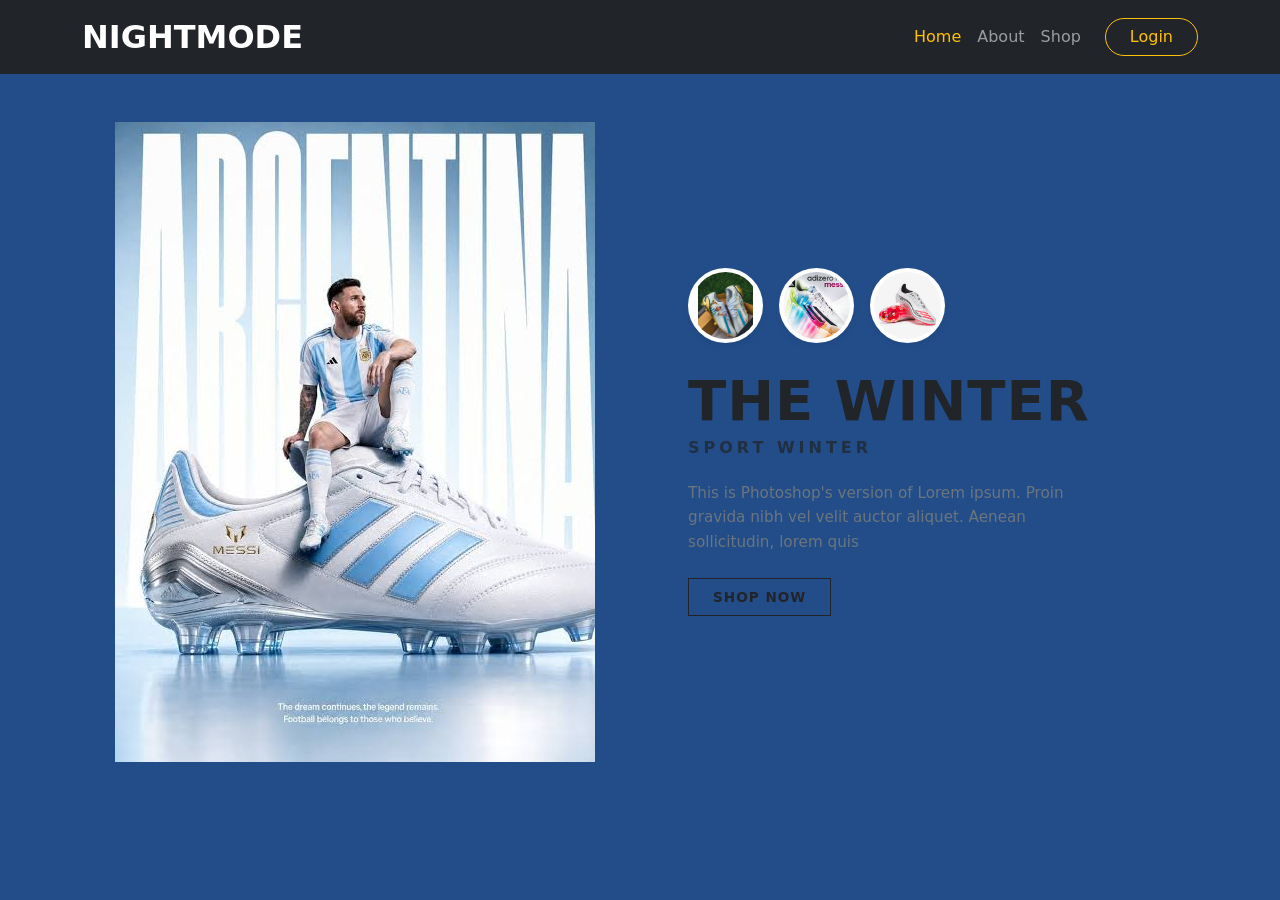
<file: index.html>
<!DOCTYPE html>
<html lang="en">
<head>
  <meta charset="UTF-8">
  <meta name="viewport" content="width=device-width, initial-scale=1.0">
  <title>Home</title>
  
  <link href="https://cdn.jsdelivr.net/npm/bootstrap@5.3.3/dist/css/bootstrap.min.css" rel="stylesheet">
  <link rel="stylesheet" href="style.css">
</head>
<body>

<nav class="navbar navbar-expand-lg navbar-dark bg-dark">
  <div class="container">
    <a class="navbar-brand fw-bold fs-2" href="index.html">NIGHTMODE</a>

    <button class="navbar-toggler" type="button" data-bs-toggle="collapse" data-bs-target="#menu">
      <span class="navbar-toggler-icon"></span>
    </button>

    <div class="collapse navbar-collapse" id="menu">
      <ul class="navbar-nav ms-auto align-items-center">
        <li class="nav-item">
          <a class="nav-link active text-warning" href="index.html">Home</a>
        </li>
        <li class="nav-item">
          <a class="nav-link" href="about.html">About</a>
        </li>
        <li class="nav-item">
          <a class="nav-link" href="shop.html">Shop</a>
        </li>
      </ul>
      <a href="login.html" class="btn btn-outline-warning rounded-pill ms-lg-3 px-4 mt-2 mt-lg-0">
        Login
      </a>
    </div>
  </div>
</nav>
<section class="hero-section py-5 d-flex align-items-center" >
  <div class="container">
    <div class="row align-items-center">
      
      <div class="col-md-6 text-center mb-4 mb-md-0">
        <img src="image/images (7).jpeg" alt="Blue Football Boot" class="img-fluid main-boot-img">
      </div>
      
      <div class="col-md-6 text-center text-md-start ps-md-5">
        
        <div class="d-flex justify-content-center justify-content-md-start gap-3 mb-4">
          <img src="image/images (8).jpeg" alt="Detail 1" class="rounded-circle bg-white p-1" style="width: 75px; height: 75px; object-fit: contain; box-shadow: 0 4px 6px rgba(0,0,0,0.05);">
          <img src="image/images (9).jpeg" alt="Detail 2" class="rounded-circle bg-white p-1" style="width: 75px; height: 75px; object-fit: contain; box-shadow: 0 4px 6px rgba(0,0,0,0.05);">
          <img src="image/images (10).jpeg" alt="Detail 3" class="rounded-circle bg-white p-1" style="width: 75px; height: 75px; object-fit: contain; box-shadow: 0 4px 6px rgba(0,0,0,0.05);">
        </div>
        
        <h1 class="fw-bold text-uppercase display-4 mb-1" style="letter-spacing: 1px; color: #212529;">The Winter</h1>
        <h6 class="text-uppercase fw-semibold mb-4 text-muted" style="letter-spacing: 4px;">Sport Winter</h6>
        
        <p class="text-secondary mb-4 col-lg-10 px-0" style="font-size: 0.95rem; line-height: 1.6;">
          This is Photoshop's version of Lorem ipsum. Proin gravida nibh vel velit auctor aliquet. Aenean sollicitudin, lorem quis
        </p>
        
        <a href="shop.html" class="btn btn-outline-dark rounded-0 px-4 py-2 text-uppercase fw-semibold" style="letter-spacing: 1px; font-size: 0.85rem; border-width: 1px;">
          Shop Now
        </a>
        
      </div>
    </div>
  </div>
</section>

<script src="https://cdn.jsdelivr.net/npm/bootstrap@5.3.3/dist/js/bootstrap.bundle.min.js"></script>
</body>
</html>
</file>
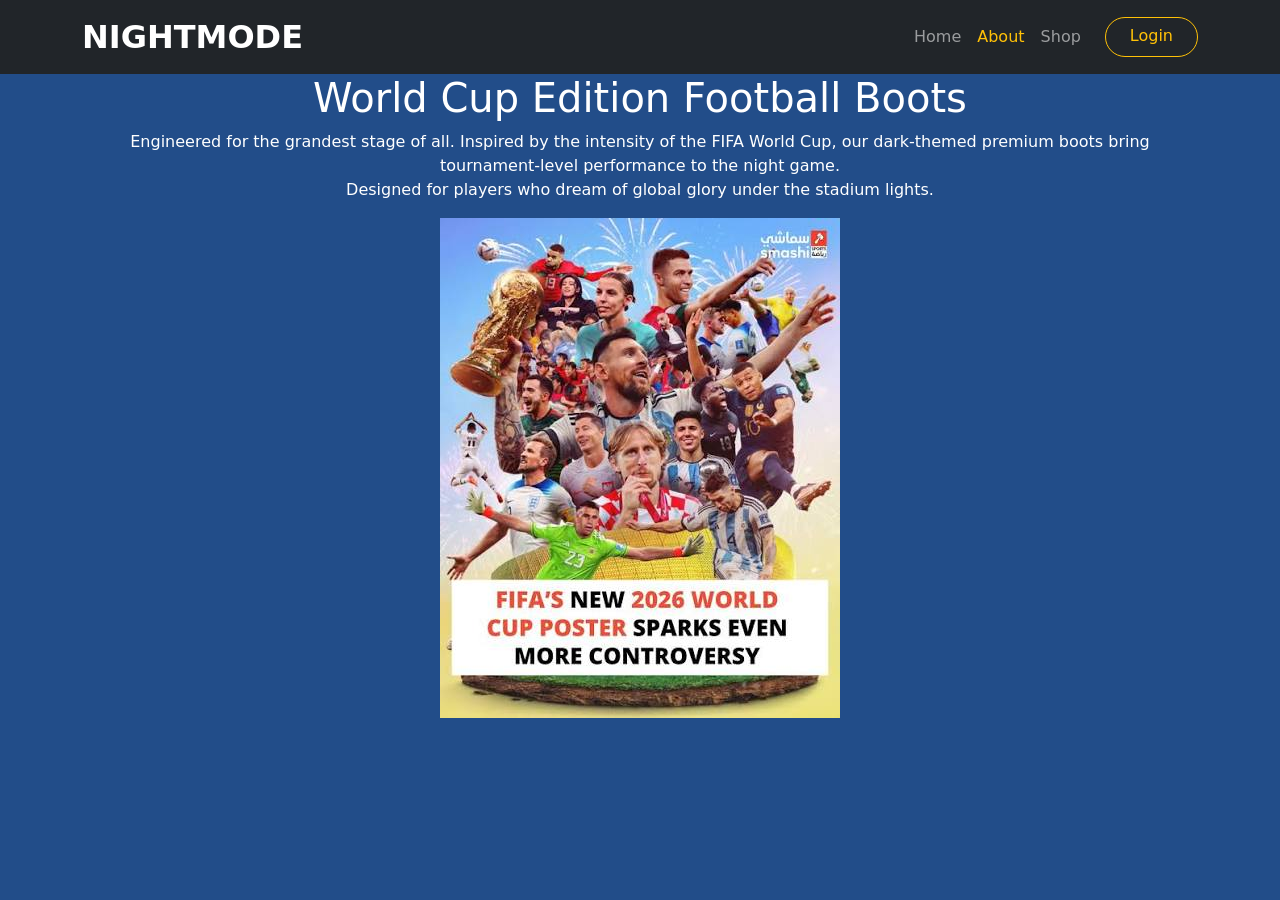
<file: about.html>
<!DOCTYPE html>
<html lang="en">
<head>
    <meta charset="UTF-8">
    <meta name="viewport" content="width=device-width, initial-scale=1.0">
    <title>About - Nightmode</title>

    <link href="https://cdn.jsdelivr.net/npm/bootstrap@5.3.3/dist/css/bootstrap.min.css" rel="stylesheet">
    <link rel="stylesheet" href="style.css">
</head>

<body>


<nav class="navbar navbar-expand-lg navbar-dark bg-dark">
    <div class="container">
        <a class="navbar-brand fw-bold fs-2" href="index.html">NIGHTMODE</a>

        <button class="navbar-toggler" type="button" data-bs-toggle="collapse" data-bs-target="#menu">
            <span class="navbar-toggler-icon"></span>
        </button>

        <div class="collapse navbar-collapse" id="menu">
            <ul class="navbar-nav ms-auto">
                <li class="nav-item">
                    <a class="nav-link " href="index.html">Home</a>
                </li>

                <li class="nav-item">
                    <a class="nav-link active text-warning" href="about.html">About</a>
                </li>

                <li class="nav-item">
                    <a class="nav-link" href="shop.html">Shop</a>
                </li>

            <a href="login.html" class="btn btn-outline-warning rounded-pill ms-3 px-4">
                Login
            </a>
        </div>
    </div>
</nav>

<!-- About -->
<section class="about-section">
    <div class="container text-center">

        <h1 class="about-title">
            World Cup Edition Football Boots
        </h1>

        <p class="about-text">
            Engineered for the grandest stage of all. Inspired by the intensity of the FIFA
            World Cup, our dark-themed premium boots bring tournament-level performance to
            the night game.
            <br>
            Designed for players who dream of global glory under the stadium lights.
        </p>

        <img src="image/images (2).jpeg"
             class="img-fluid about-img"
             alt="Football Boots">

    </div>
</section>

<script src="https://cdn.jsdelivr.net/npm/bootstrap@5.3.3/dist/js/bootstrap.bundle.min.js"></script>

</body>
</html>
</file>
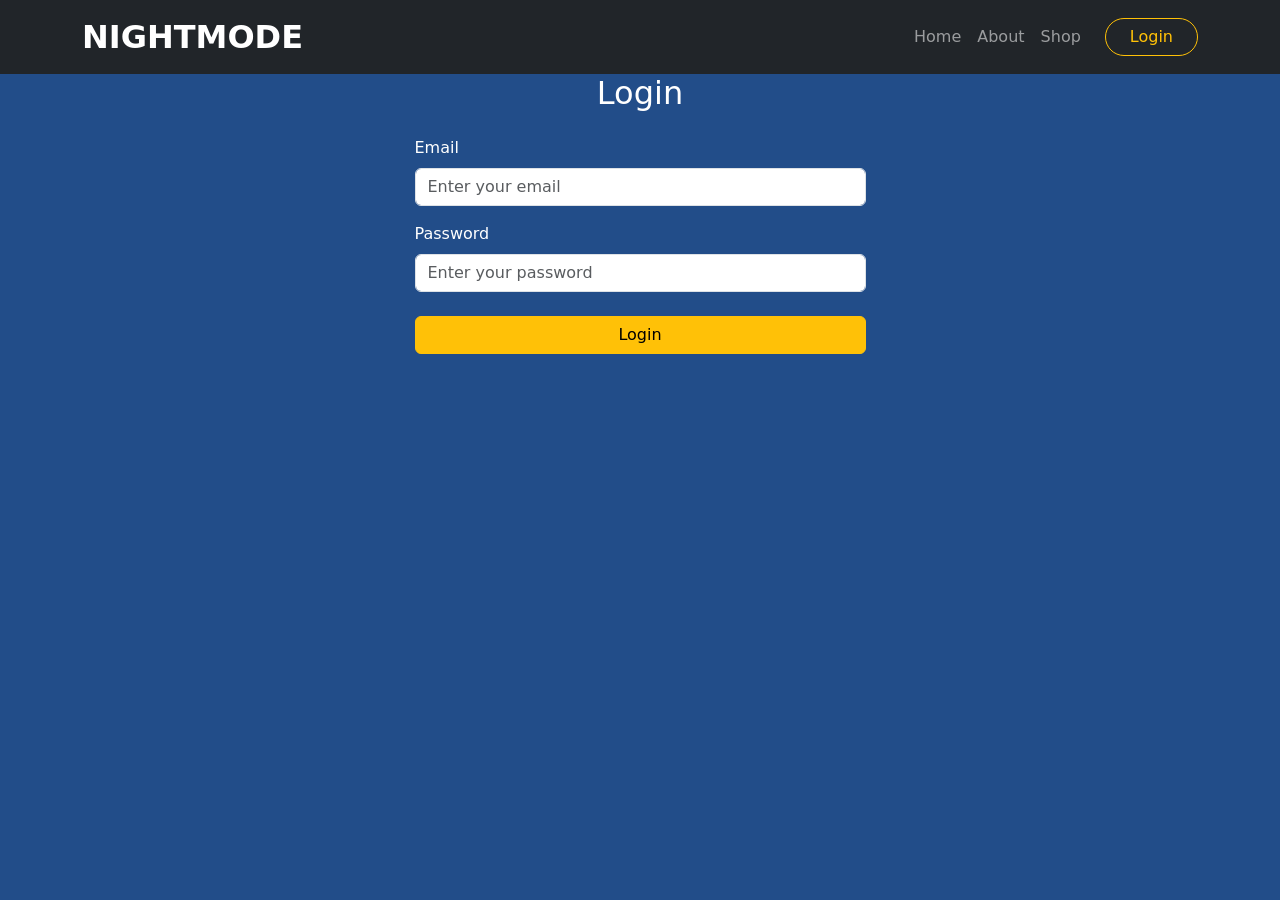
<file: login.html>
<!DOCTYPE html>
<html lang="en">
<head>
    <meta charset="UTF-8">
    <meta name="viewport" content="width=device-width, initial-scale=1.0">
    <title>Nightmode - Login</title>

    <link href="https://cdn.jsdelivr.net/npm/bootstrap@5.3.3/dist/css/bootstrap.min.css" rel="stylesheet">
    <link rel="stylesheet" href="style.css">
</head>

<body>

<!-- Navbar -->
<nav class="navbar navbar-expand-lg navbar-dark bg-dark">
    <div class="container">
        <a class="navbar-brand fw-bold fs-2" href="index.html">NIGHTMODE</a>

        <button class="navbar-toggler" type="button" data-bs-toggle="collapse" data-bs-target="#menu">
            <span class="navbar-toggler-icon"></span>
        </button>

        <div class="collapse navbar-collapse" id="menu">
            <ul class="navbar-nav ms-auto">
                <li class="nav-item"><a class="nav-link" href="index.html">Home</a></li>
                <li class="nav-item"><a class="nav-link" href="about.html">About</a></li>
                <li class="nav-item"><a class="nav-link" href="shop.html">Shop</a></li>
            </ul>

            <a href="login.html" class="btn btn-outline-warning rounded-pill ms-3 px-4">
                Login
            </a>
        </div>
    </div>
</nav>


<section class="login-section">
    <div class="container">

        <div class="row justify-content-center">

            <div class="col-lg-5 col-md-7">

                <div class="login-card">

                    <h2 class="text-center mb-4">Login</h2>

                    <form>

                        <div class="mb-3">
                            <label class="form-label">Email</label>
                            <input type="email" class="form-control" placeholder="Enter your email">
                        </div>

                        <div class="mb-4">
                            <label class="form-label">Password</label>
                            <input type="password" class="form-control" placeholder="Enter your password">
                        </div>

                        <button class="btn btn-warning w-100">
                            Login
                        </button>

                    </form>

                </div>

            </div>

        </div>

    </div>
</section>

<script src="https://cdn.jsdelivr.net/npm/bootstrap@5.3.3/dist/js/bootstrap.bundle.min.js"></script>

</body>
</html>
</file>
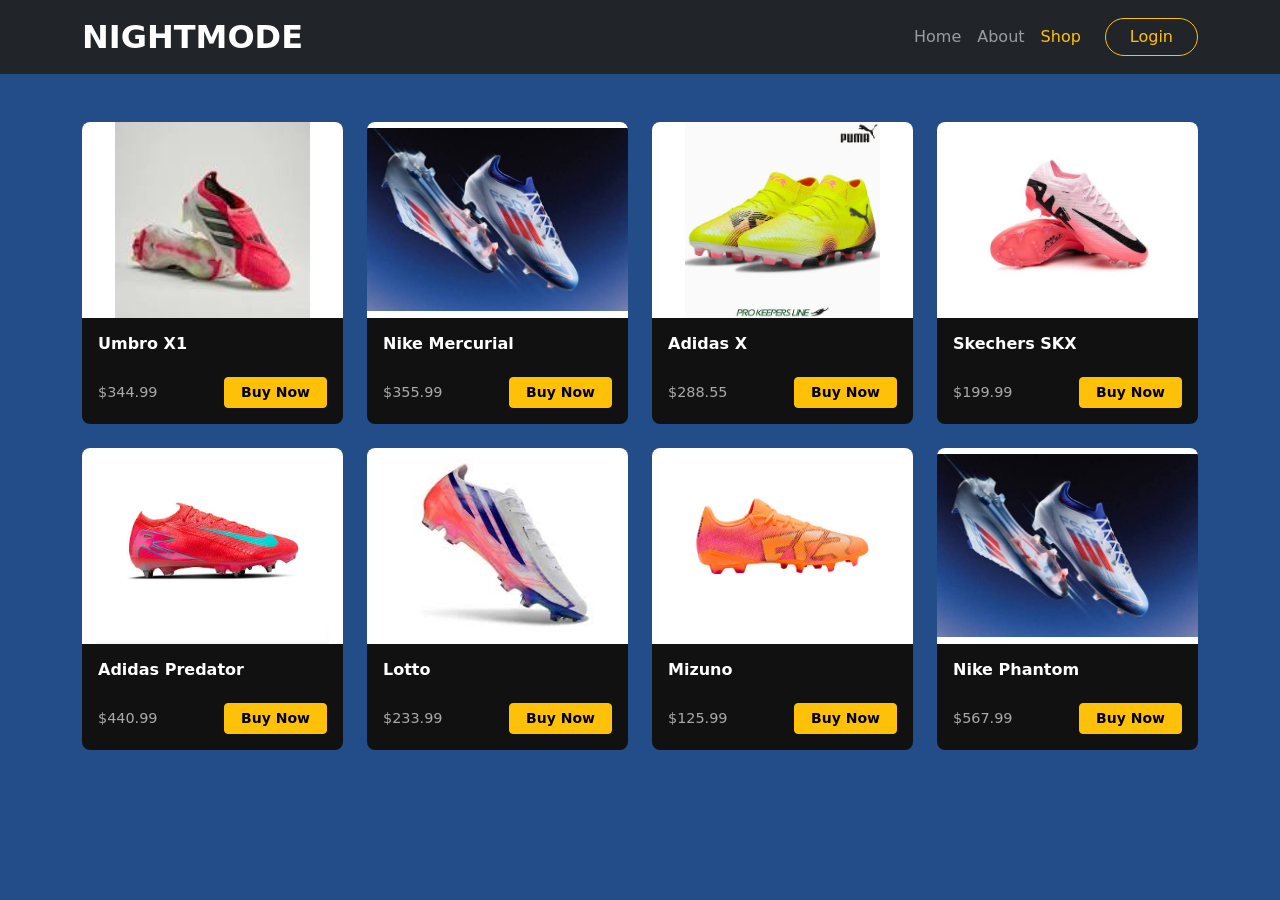
<file: shop.html>
<!DOCTYPE html>
<html lang="en">
<head>
    <meta charset="UTF-8">
    <meta name="viewport" content="width=device-width, initial-scale=1.0">
    <title>Nightmode Shop</title>
    <!-- Bootstrap 5.3.3 CSS -->
    <link href="https://cdn.jsdelivr.net/npm/bootstrap@5.3.3/dist/css/bootstrap.min.css" rel="stylesheet">
    <link rel="stylesheet" href="style.css">
</head>
<body>

<nav class="navbar navbar-expand-lg navbar-dark bg-dark">
    <div class="container">
        <a class="navbar-brand fw-bold fs-2" href="index.html">NIGHTMODE</a>

        <button class="navbar-toggler" type="button" data-bs-toggle="collapse" data-bs-target="#menu">
            <span class="navbar-toggler-icon"></span>
        </button>

        <div class="collapse navbar-collapse" id="menu">
            <ul class="navbar-nav ms-auto">
                <li class="nav-item"><a class="nav-link" href="index.html">Home</a></li>
                <li class="nav-item"><a class="nav-link" href="about.html">About</a></li>
                <li class="nav-item"><a class="nav-link active text-warning" href="shop.html">Shop</a></li>
            </ul>
            <a href="login.html" class="btn btn-outline-warning ms-3 rounded-pill px-4">Login</a>
        </div>
    </div>
</nav>


<section class="py-5 shop-section">
    <div class="container">
        <div class="row g-4">


            <div class="col-lg-3 col-md-4 col-sm-6">
                <div class="card product-card h-100">
                    <div class="ratio ratio-4x3 bg-white">
                        <img src="image/download.jpeg" class="card-img-top object-fit-contain" alt="Adidas Cleat (Labeled Umbro)">
                    </div>
                    <div class="card-body d-flex flex-column justify-content-between">
                        <h5 class="card-title fs-6 fw-semibold">Umbro X1</h5>
                        <div class="d-flex justify-content-between align-items-center mt-3">
                            <span class="price">$344.99</span>
                            <a href="#" class="btn btn-warning btn-sm px-3 fw-bold">Buy Now</a>
                        </div>
                    </div>
                </div>
            </div>


            <div class="col-lg-3 col-md-4 col-sm-6">
                <div class="card product-card h-100">
                    <div class="ratio ratio-4x3 bg-white">
                        <img src="image/images.jpeg" class="card-img-top object-fit-contain" alt="Nike Mercurial">
                    </div>
                    <div class="card-body d-flex flex-column justify-content-between">
                        <h5 class="card-title fs-6 fw-semibold">Nike Mercurial</h5>
                        <div class="d-flex justify-content-between align-items-center mt-3">
                            <span class="price">$355.99</span>
                            <a href="#" class="btn btn-warning btn-sm px-3 fw-bold">Buy Now</a>
                        </div>
                    </div>
                </div>
            </div>


            <div class="col-lg-3 col-md-4 col-sm-6">
                <div class="card product-card h-100">
                    <div class="ratio ratio-4x3 bg-white">
                        <img src="image/images (1).jpeg" class="card-img-top object-fit-contain" alt="Puma Cleat (Labeled Adidas)">
                    </div>
                    <div class="card-body d-flex flex-column justify-content-between">
                        <h5 class="card-title fs-6 fw-semibold">Adidas X</h5>
                        <div class="d-flex justify-content-between align-items-center mt-3">
                            <span class="price">$288.55</span>
                            <a href="#" class="btn btn-warning btn-sm px-3 fw-bold">Buy Now</a>
                        </div>
                    </div>
                </div>
            </div>

            <div class="col-lg-3 col-md-4 col-sm-6">
                <div class="card product-card h-100">
                    <div class="ratio ratio-4x3 bg-white">
                        <img src="image/images (3).jpeg" class="card-img-top object-fit-contain" alt="Skechers SKX">
                    </div>
                    <div class="card-body d-flex flex-column justify-content-between">
                        <h5 class="card-title fs-6 fw-semibold">Skechers SKX</h5>
                        <div class="d-flex justify-content-between align-items-center mt-3">
                            <span class="price">$199.99</span>
                            <a href="#" class="btn btn-warning btn-sm px-3 fw-bold">Buy Now</a>
                        </div>
                    </div>
                </div>
            </div>

            <div class="col-lg-3 col-md-4 col-sm-6">
                <div class="card product-card h-100">
                    <div class="ratio ratio-4x3 bg-white">
                        <img src="image/images (4).jpeg" class="card-img-top object-fit-contain" alt="Nike Cleat (Labeled Adidas)">
                    </div>
                    <div class="card-body d-flex flex-column justify-content-between">
                        <h5 class="card-title fs-6 fw-semibold">Adidas Predator</h5>
                        <div class="d-flex justify-content-between align-items-center mt-3">
                            <span class="price">$440.99</span>
                            <a href="#" class="btn btn-warning btn-sm px-3 fw-bold">Buy Now</a>
                        </div>
                    </div>
                </div>
            </div>

            <div class="col-lg-3 col-md-4 col-sm-6">
                <div class="card product-card h-100">
                    <div class="ratio ratio-4x3 bg-white">
                        <img src="image/images (5).jpeg" class="card-img-top object-fit-contain" alt="Lotto">
                    </div>
                    <div class="card-body d-flex flex-column justify-content-between">
                        <h5 class="card-title fs-6 fw-semibold">Lotto</h5>
                        <div class="d-flex justify-content-between align-items-center mt-3">
                            <span class="price">$233.99</span>
                            <a href="#" class="btn btn-warning btn-sm px-3 fw-bold">Buy Now</a>
                        </div>
                    </div>
                </div>
            </div>

            <div class="col-lg-3 col-md-4 col-sm-6">
                <div class="card product-card h-100">
                    <div class="ratio ratio-4x3 bg-white">
                        <img src="image/images (6).jpeg" class="card-img-top object-fit-contain" alt="Mizuno">
                    </div>
                    <div class="card-body d-flex flex-column justify-content-between">
                        <h5 class="card-title fs-6 fw-semibold">Mizuno</h5>
                        <div class="d-flex justify-content-between align-items-center mt-3">
                            <span class="price">$125.99</span>
                            <a href="#" class="btn btn-warning btn-sm px-3 fw-bold">Buy Now</a>
                        </div>
                    </div>
                </div>
            </div>

            <div class="col-lg-3 col-md-4 col-sm-6">
                <div class="card product-card h-100">
                    <div class="ratio ratio-4x3 bg-white">
                        
                        <img src="image/images.jpeg" class="card-img-top object-fit-contain" alt="Nike Phantom">
                    </div>
                    <div class="card-body d-flex flex-column justify-content-between">
                        <h5 class="card-title fs-6 fw-semibold">Nike Phantom</h5>
                        <div class="d-flex justify-content-between align-items-center mt-3">
                            <span class="price">$567.99</span>
                            <a href="#" class="btn btn-warning btn-sm px-3 fw-bold">Buy Now</a>
                        </div>
                    </div>
                </div>
            </div>

        </div>
    </div>
</section>


<script src="https://cdn.jsdelivr.net/npm/bootstrap@5.3.3/dist/js/bootstrap.bundle.min.js"></script>

</body>
</html>
</file>
<file: style.css>
body {
  background-color: #224d89;
  color: white;
}

.navbar {
  background-color: black;

}


.card {
  background-color: #111;
  color: white;
  border: 1px solid #333;
}

.hero {
  text-align: center;
  padding: 100px 20px;

}
.product-card {
            background-color: #111111;
            border: none;
            border-radius: 8px;
            overflow: hidden;
        }
        .product-card .card-body {
            color: #ffffff;
        }
        .product-card .price {
            color: #aaaaaa;
            font-size: 0.9rem;
        }
</file>
